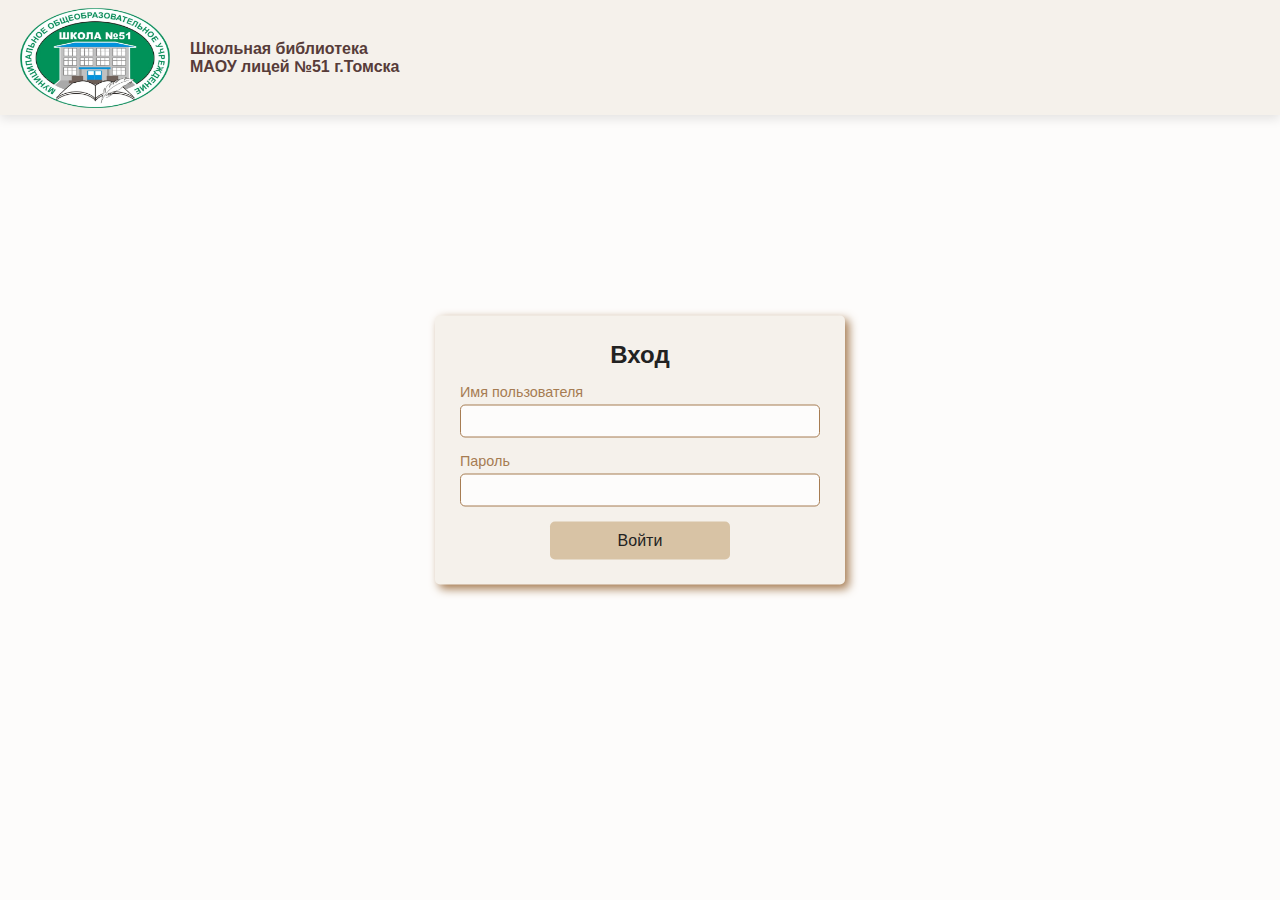
<file: index.html>
<!DOCTYPE html>
<html lang="ru">
<head>
    <meta charset="UTF-8">
    <meta name="viewport" content="width=device-width, initial-scale=1.0">
    <title>Школьная библиотека</title>
    <link rel="icon" href="images/logo_br.svg">

    <link rel="stylesheet" href="styles/style_index.css">
    <link rel="stylesheet" href="styles/style_header.css">
</head>
<body>

    <header class="page-header">
        <img src="images/logo_header.png" alt="Логотип" class="page-header__logo">
        <div class="text_header">
            <span class="page-header__logotip">Школьная библиотека</span>
            <span class="page-header__logotip">МАОУ лицей №51 г.Томска</span>
        </div>
        
    </header>
    

    <div class="container">
        <input type="checkbox" id="register_toggle">
        <div class="slider">
            <form class="form">
                <span class="title">Вход</span>
                <div class="form_control">
                    <label>Имя пользователя</label>
                    <input type="text" required>
                </div>
                <div class="form_control">
                    <label>Пароль</label>
                    <input type="password" required>
                </div>
                <!-- <button id="loginButton">Войти</button> -->

                <button onclick="window.location.href='start.html'">Войти</button>
            </form>
        </div>
    </div>

<!-- 
    <script>
        document.getElementById("loginButton").addEventListener("click", function() {
            window.location.href = "start.html";
        });
    </script>
     -->




</body>
</html>
</file>
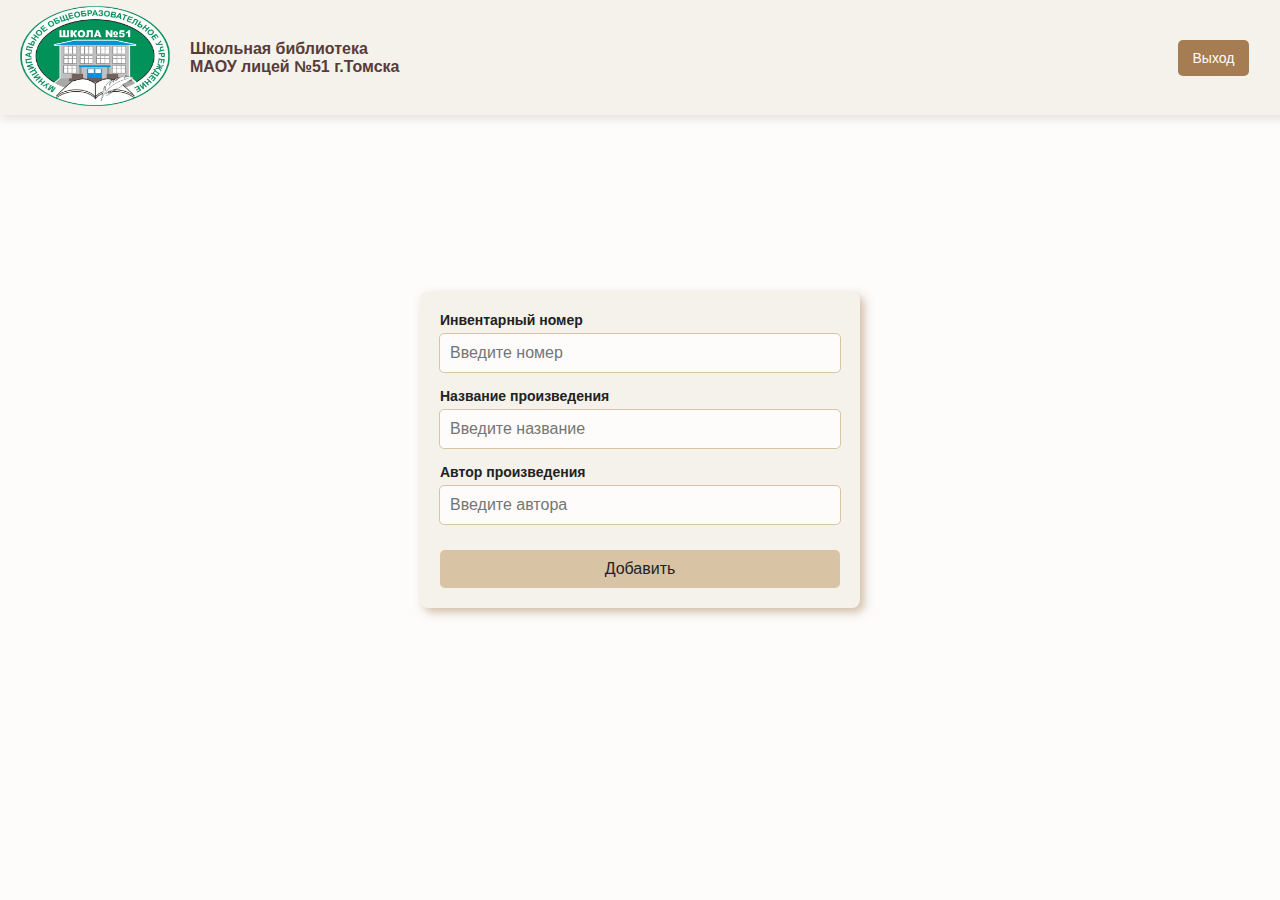
<file: add_book.html>
<!DOCTYPE html>
<html lang="ru">
<head>
    <meta charset="UTF-8">
    <meta name="viewport" content="width=device-width, initial-scale=1.0">
    <title>Школьная библиотека</title>
    <link rel="icon" href="images/logo_br.svg">
    
    <link rel="stylesheet" href="styles/style_start.css">
    <link rel="stylesheet" href="styles/style_header_auth.css">
    <link rel="stylesheet" href="styles/style_lib_card_search.css">

</head>

<body>

    <header class="page-header">
        <a href="start.html">
            <img src="images/logo_header.png" alt="Логотип" class="page-header__logo">
        </a>
        <div class="text_header">
            <a href="start.html" class="page-header__logotip">Школьная библиотека</a>
            <a href="start.html" class="page-header__logotip">МАОУ лицей №51 г.Томска</a>
        </div>
        <button class="exit-button" onclick="window.location.href='index.html'">Выход</button>
    </header>
    
    <div class="search-container">

        
        <label for="class">Инвентарный номер</label>
        <input type="text" id="class" placeholder="Введите номер">

        <label for="surname">Название произведения</label>
        <input type="text" id="surname" placeholder="Введите название">

        <label for="id">Автор произведения</label>
        <input type="text" id="id" placeholder="Введите автора">
    
        <button class="search-button">Добавить</button>
    </div>



</body>
</html>
</file>
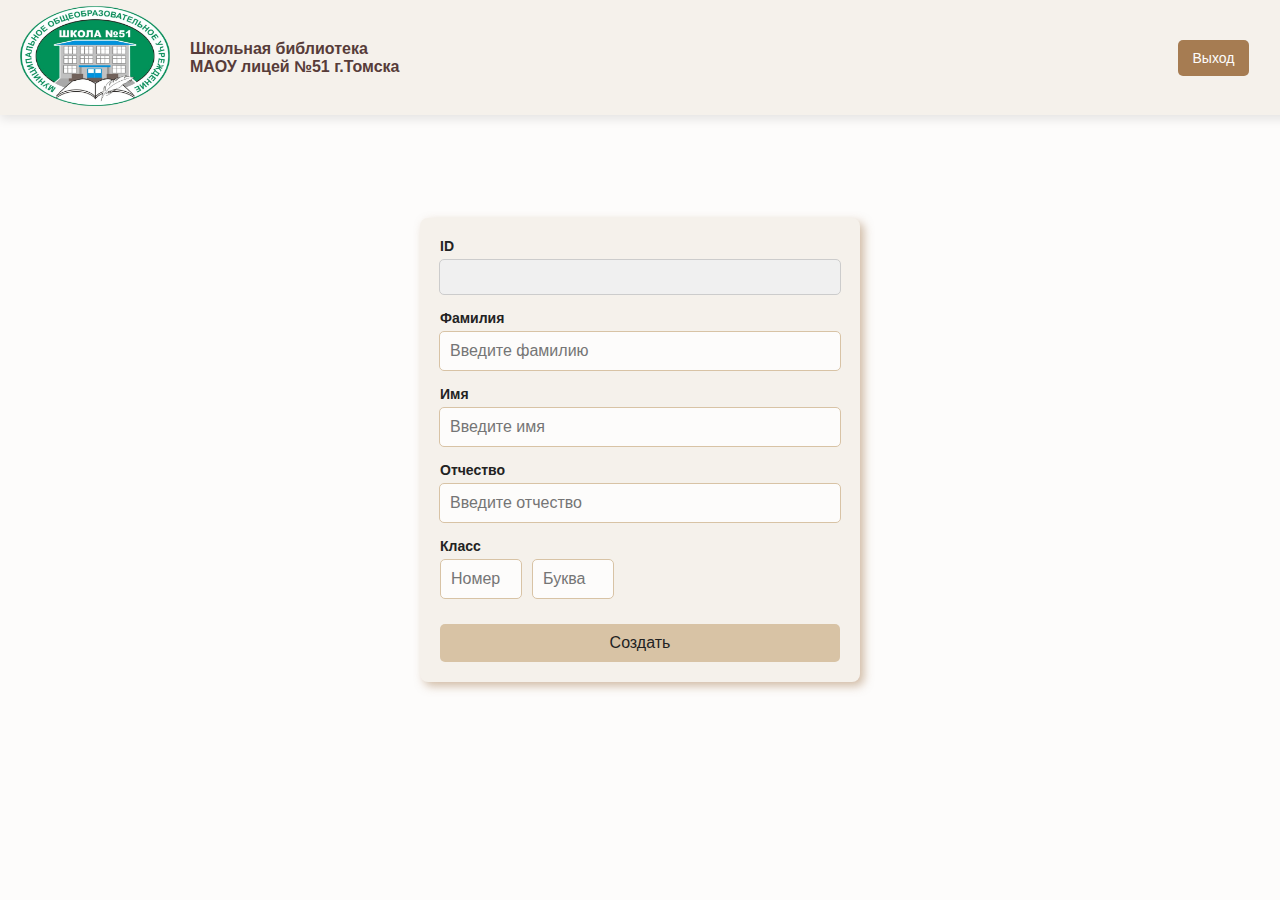
<file: create_lib_card.html>
<!DOCTYPE html>
<html lang="ru">
<head>
    <meta charset="UTF-8">
    <meta name="viewport" content="width=device-width, initial-scale=1.0">
    <title>Школьная библиотека</title>
    <link rel="icon" href="images/logo_br.svg">
    
    <link rel="stylesheet" href="styles/style_start.css">
    <link rel="stylesheet" href="styles/style_header_auth.css">
    <link rel="stylesheet" href="styles/style_lib_card_id.css">

    <link rel="stylesheet" href="styles/style_lib_card_search.css"> 

</head>

<body>

    <header class="page-header">
        <a href="start.html">
            <img src="images/logo_header.png" alt="Логотип" class="page-header__logo">
        </a>
        <div class="text_header">
            <a href="start.html" class="page-header__logotip">Школьная библиотека</a>
            <a href="start.html" class="page-header__logotip">МАОУ лицей №51 г.Томска</a>
        </div>
        <button class="exit-button" onclick="window.location.href='index.html'">Выход</button>
    </header>

    <div class="search-container">

        <label for="id">ID</label>
        <input type="text" id="id" placeholder="">

        <label for="surname">Фамилия</label>
        <input type="text" id="surname" placeholder="Введите фамилию">
    
        <label for="name">Имя</label>
        <input type="text" id="name" placeholder="Введите имя">
    
        <label for="patronymic">Отчество</label>
        <input type="text" id="patronymic" placeholder="Введите отчество">
    
        <label for="class">Класс</label>
        <div class="class-inputs">
            <input type="text" id="class-number" placeholder="Номер">
            <input type="text" id="class-letter" placeholder="Буква">
        </div>        
    
    
        <button class="search-button">Создать</button>
    </div>
    

</body>
</file>
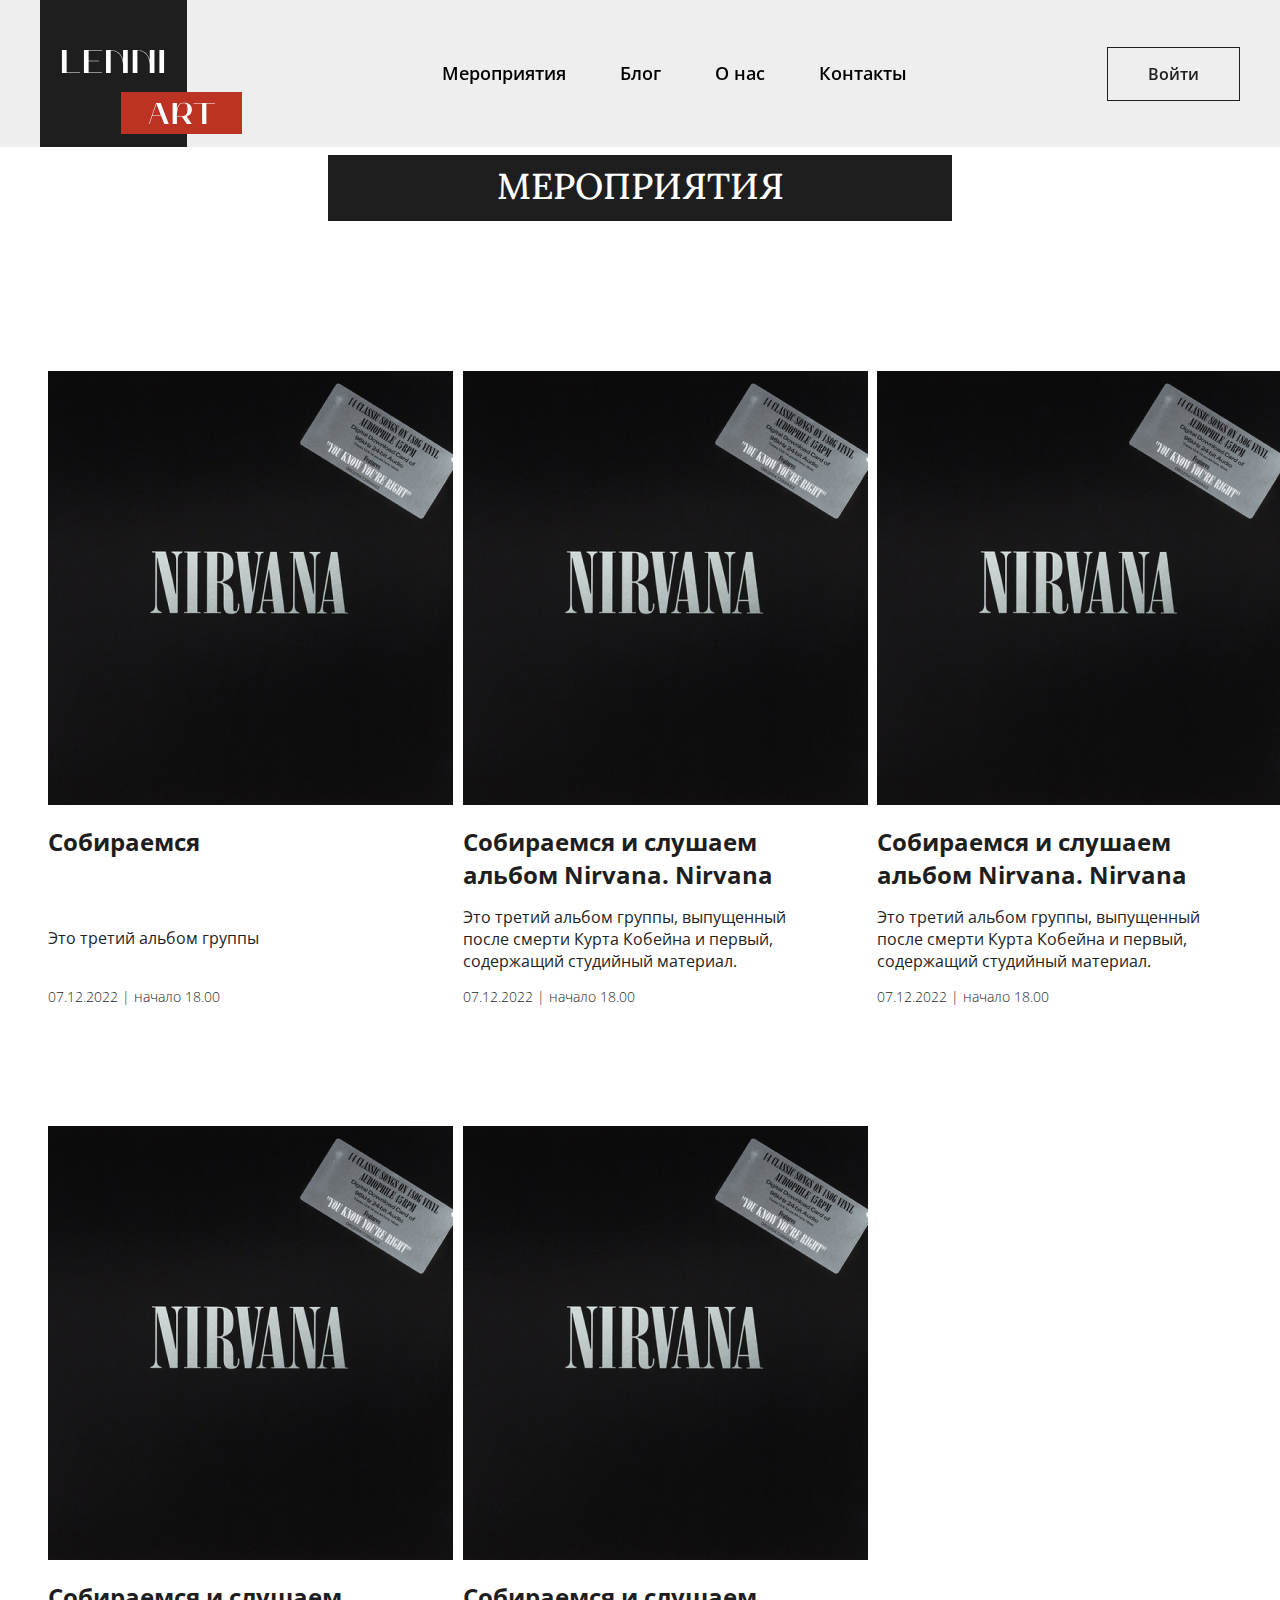
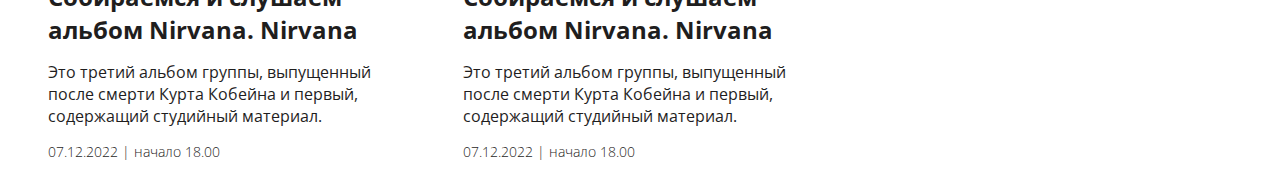
<file: events.html>
<!DOCTYPE html>

<html lang="ru">

    <head>
        <meta charset="UTF-8" />
        <title>Lenni Art</title>
        <link rel="stylesheet" href="styles/styles.css">

        <link rel="preconnect" href="https://fonts.googleapis.com">
        <link rel="preconnect" href="https://fonts.gstatic.com" crossorigin>
        <link href="https://fonts.googleapis.com/css2?family=Lora:wght@400;500;600;700&family=Open+Sans:wght@300;400;500;600;700&display=swap" rel="stylesheet">
    </head>

    <body class="body">
        <header class="page-header">
            <div class="page-header__container">
                <a href="index.html" class="page-header__logo">
                    <!-- <svg xmlns="http://www.w3.org/2000/svg" width="202" height="147" viewBox="0 0 202 147" fill="none">
                        <rect width="147" height="147" fill="#1F1E1E"/>
                        <path d="M39.9655 72.439H26.6335V50.032H26.6005V49.999H21.9145V73H39.9655V72.439Z" fill="white"/>
                        <path d="M43.9316 73H62.0486V72.439H48.6176V61.285H59.1116V60.691H48.6176V50.56H62.0486V49.999H43.9316V73Z" fill="white"/>
                        <path d="M70.6993 73V50.56C73.5703 50.56 82.4143 51.649 83.0743 64.453V73H87.7603V49.999H83.0743V60.328C81.6553 54.19 77.1673 49.999 70.6993 49.999H66.0133V73H70.6993Z" fill="white"/>
                        <path d="M97.3893 73V50.56C100.26 50.56 109.104 51.649 109.764 64.453V73H114.45V49.999H109.764V60.328C108.345 54.19 103.857 49.999 97.3893 49.999H92.7033V73H97.3893Z" fill="white"/>
                        <path d="M119.393 73H124.079V49.999H119.393V73Z" fill="white"/>
                        <rect x="81" y="92" width="121" height="42" fill="#BC3324"/>
                        <path d="M108.922 124H109.462L112.402 115.45H120.952L124.282 124H128.752L120.652 103.09H116.122L108.922 124ZM116.422 103.75L120.772 114.94H112.582L116.422 103.75Z" fill="white"/>
                        <path d="M132.644 103.09V124H136.904V116.77H141.974L146.864 123.97H151.724L146.564 116.32C149.564 115.54 151.844 113.68 151.844 109.51C151.844 104.29 148.034 102.64 143.594 102.64C138.914 102.64 137.564 106.15 136.904 110.05V103.09H132.644ZM138.074 107.47C138.884 104.53 140.984 103.33 142.844 103.18C147.314 102.76 147.494 105.61 147.494 109.51C147.494 115.84 144.134 116.26 141.254 116.26H136.904C136.904 116.26 136.784 112.12 138.074 107.47Z" fill="white"/>
                        <path d="M162.084 103.6L162.114 124H166.374V103.6H174.984V103.09H153.474V103.6H162.084Z" fill="white"/>
                        </svg> -->
                        <img src="assets/images/logo.svg" class="page-header__logo-img"/>
                </a>
                <nav class="page-header__nav">
                    <a href="#" class="page-header__nav-link">Мероприятия</a>
                    <a href="#" class="page-header__nav-link">Блог</a>
                    <a href="#" class="page-header__nav-link">О нас</a>
                    <a href="#" class="page-header__nav-link">Контакты</a>
                </nav>
    
                <a herf="#" class="btn page-header__user-btn">Войти</a>
            </div>
        </header>

        <main class="main">
            <div class="events">
                <div class="events_container">
                    <h2 class="events_title title">Мероприятия</h2>
                    <div class="events_list listing">
                       
                        <article class="listing__card-event card-event">
                            <a href="#" class="card-event_link">
                                <picture>
                                  <img src="assets/images/Nirvana.jpg"
                                       class="card-event_picture-img"
                                       alt="img" />  
                                </picture>
                                <h3 class="card-event_title">
                                    Собираемся 
                                </h3>
                                <p class="card-event_text">
                                    Это третий альбом группы
                                </p>
                                <time datetime="2022-12-07T18:00"
                                      class="card-event_time">07.12.2022 | начало 18.00</time>
                            </a>
                        </article>

                        <article class="listing__card-event card-event">
                            <a href="#" class="card-event_link">
                                <picture>
                                  <img src="assets/images/Nirvana.jpg"
                                       class="card-event_picture-img"
                                       alt="img" />  
                                </picture>
                                <h3 class="card-event_title">
                                    Собираемся и слушаем альбом Nirvana. Nirvana 
                                </h3>
                                <p class="card-event_text">
                                    Это третий альбом группы, выпущенный после смерти Курта Кобейна и первый, содержащий студийный материал.
                                </p>
                                <time datetime="2022-12-07T18:00"
                                      class="card-event_time">07.12.2022 | начало 18.00</time>
                            </a>
                        </article>

                        <article class="listing__card-event card-event">
                            <a href="#" class="card-event_link">
                                <picture>
                                  <img src="assets/images/Nirvana.jpg"
                                       class="card-event_picture-img"
                                       alt="img" />  
                                </picture>
                                <h3 class="card-event_title">
                                    Собираемся и слушаем альбом Nirvana. Nirvana 
                                </h3>
                                <p class="card-event_text">
                                    Это третий альбом группы, выпущенный после смерти Курта Кобейна и первый, содержащий студийный материал.
                                </p>
                                <time datetime="2022-12-07T18:00"
                                      class="card-event_time">07.12.2022 | начало 18.00</time>
                            </a>
                        </article>

                        <article class="listing__card-event card-event">
                            <a href="#" class="card-event_link">
                                <picture>
                                  <img src="assets/images/Nirvana.jpg"
                                       class="card-event_picture-img"
                                       alt="img" />  
                                </picture>
                                <h3 class="card-event_title">
                                    Собираемся и слушаем альбом Nirvana. Nirvana 
                                </h3>
                                <p class="card-event_text">
                                    Это третий альбом группы, выпущенный после смерти Курта Кобейна и первый, содержащий студийный материал.
                                </p>
                                <time datetime="2022-12-07T18:00"
                                      class="card-event_time">07.12.2022 | начало 18.00</time>
                            </a>
                        </article>

                        <article class="listing__card-event card-event">
                            <a href="#" class="card-event_link">
                                <picture>
                                  <img src="assets/images/Nirvana.jpg"
                                       class="card-event_picture-img"
                                       alt="img" />  
                                </picture>
                                <h3 class="card-event_title">
                                    Собираемся и слушаем альбом Nirvana. Nirvana 
                                </h3>
                                <p class="card-event_text">
                                    Это третий альбом группы, выпущенный после смерти Курта Кобейна и первый, содержащий студийный материал.
                                </p>
                                <time datetime="2022-12-07T18:00"
                                      class="card-event_time">07.12.2022 | начало 18.00</time>
                            </a>
                        </article>

                    </div>
                </div>
            </div>
        </main>

        <footer class="page-footer"></footer>
    </body>

</html>
</file>
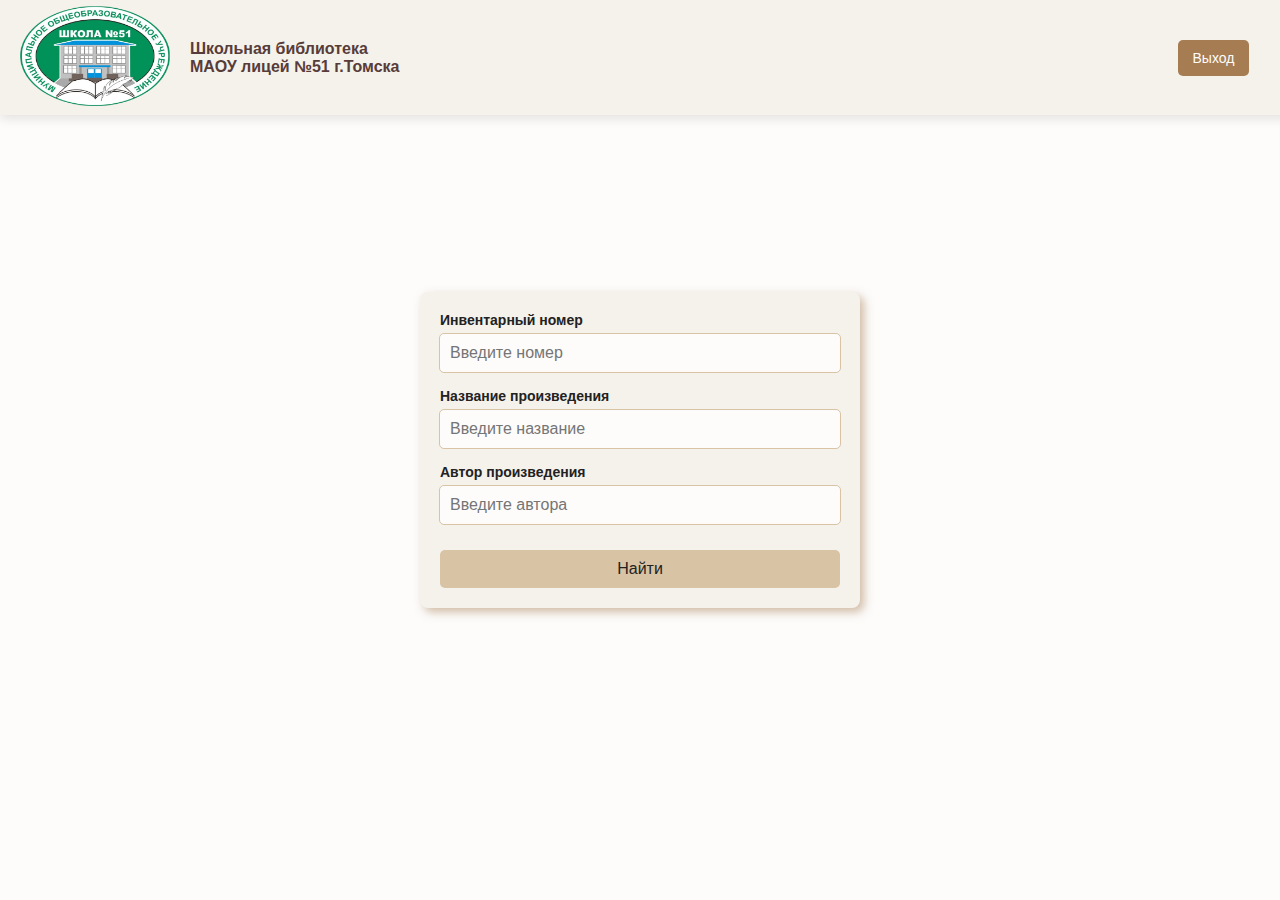
<file: find_book.html>
<!DOCTYPE html>
<html lang="ru">
<head>
    <meta charset="UTF-8">
    <meta name="viewport" content="width=device-width, initial-scale=1.0">
    <title>Школьная библиотека</title>
    <link rel="icon" href="images/logo_br.svg">
    
    <link rel="stylesheet" href="styles/style_start.css">
    <link rel="stylesheet" href="styles/style_header_auth.css">
    <link rel="stylesheet" href="styles/style_lib_card_search.css">

</head>

<body>

    <header class="page-header">
        <a href="start.html">
            <img src="images/logo_header.png" alt="Логотип" class="page-header__logo">
        </a>
        <div class="text_header">
            <a href="start.html" class="page-header__logotip">Школьная библиотека</a>
            <a href="start.html" class="page-header__logotip">МАОУ лицей №51 г.Томска</a>
        </div>
        <button class="exit-button" onclick="window.location.href='index.html'">Выход</button>
    </header>
    
    <div class="search-container">

        
        <label for="class">Инвентарный номер</label>
        <input type="text" id="class" placeholder="Введите номер">

        <label for="surname">Название произведения</label>
        <input type="text" id="surname" placeholder="Введите название">

        <label for="id">Автор произведения</label>
        <input type="text" id="id" placeholder="Введите автора">
    
        <button class="search-button">Найти</button>
    </div>



</body>
</html>
</file>
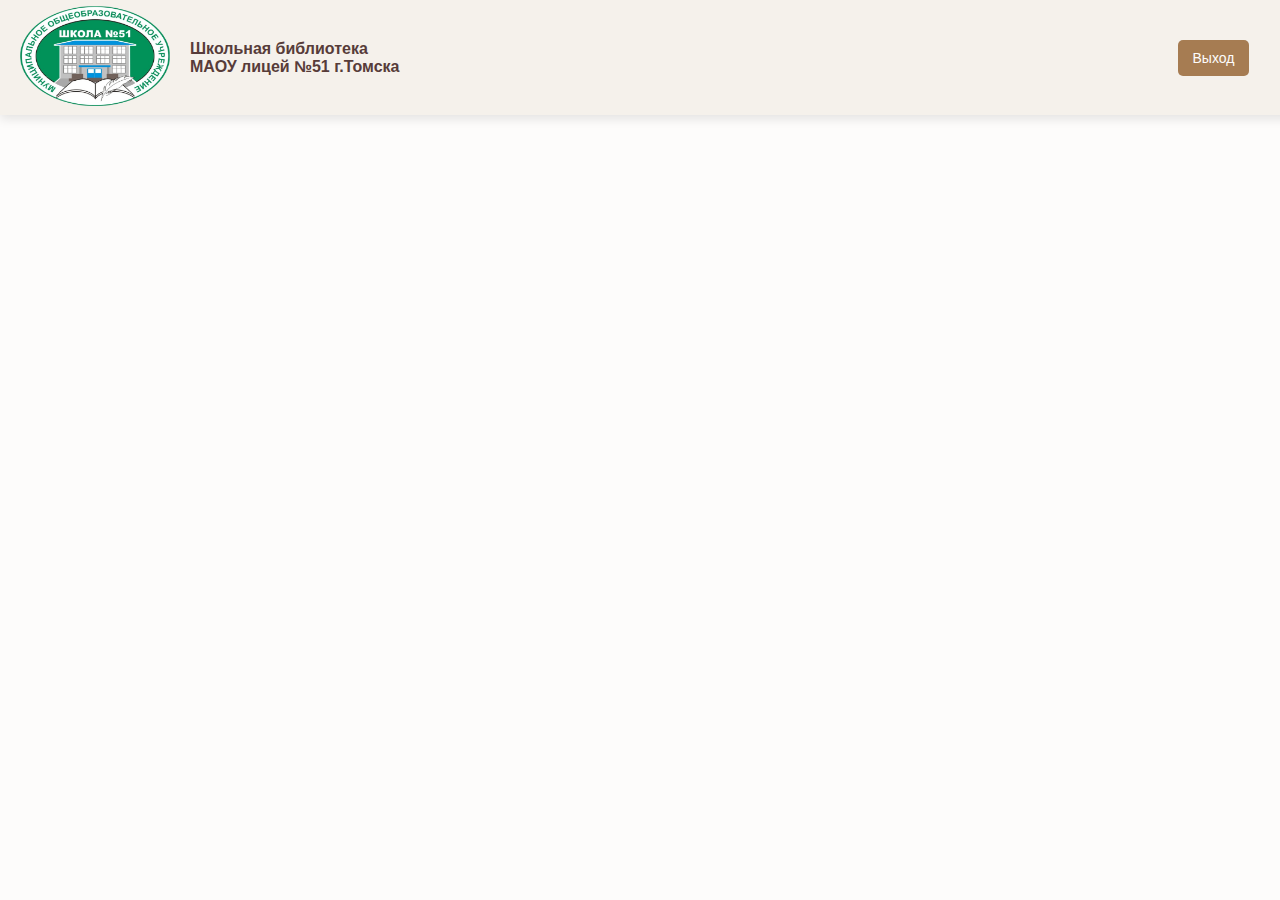
<file: full_debt_list.html>
<!DOCTYPE html>
<html lang="ru">
<head>
    <meta charset="UTF-8">
    <meta name="viewport" content="width=device-width, initial-scale=1.0">
    <title>Школьная библиотека</title>
    <link rel="icon" href="images/logo_br.svg">
    <link rel="stylesheet" href="styles/style_header_auth.css">
    <link rel="stylesheet" href="styles/style_start.css">

</head>

<body>


    <header class="page-header">
        <a href="start.html">
            <img src="images/logo_header.png" alt="Логотип" class="page-header__logo">
        </a>
        <div class="text_header">
            <a href="start.html" class="page-header__logotip">Школьная библиотека</a>
            <a href="start.html" class="page-header__logotip">МАОУ лицей №51 г.Томска</a>
        </div>
        <button class="exit-button" onclick="window.location.href='index.html'">Выход</button>
    </header>


</body>
</html>
</file>
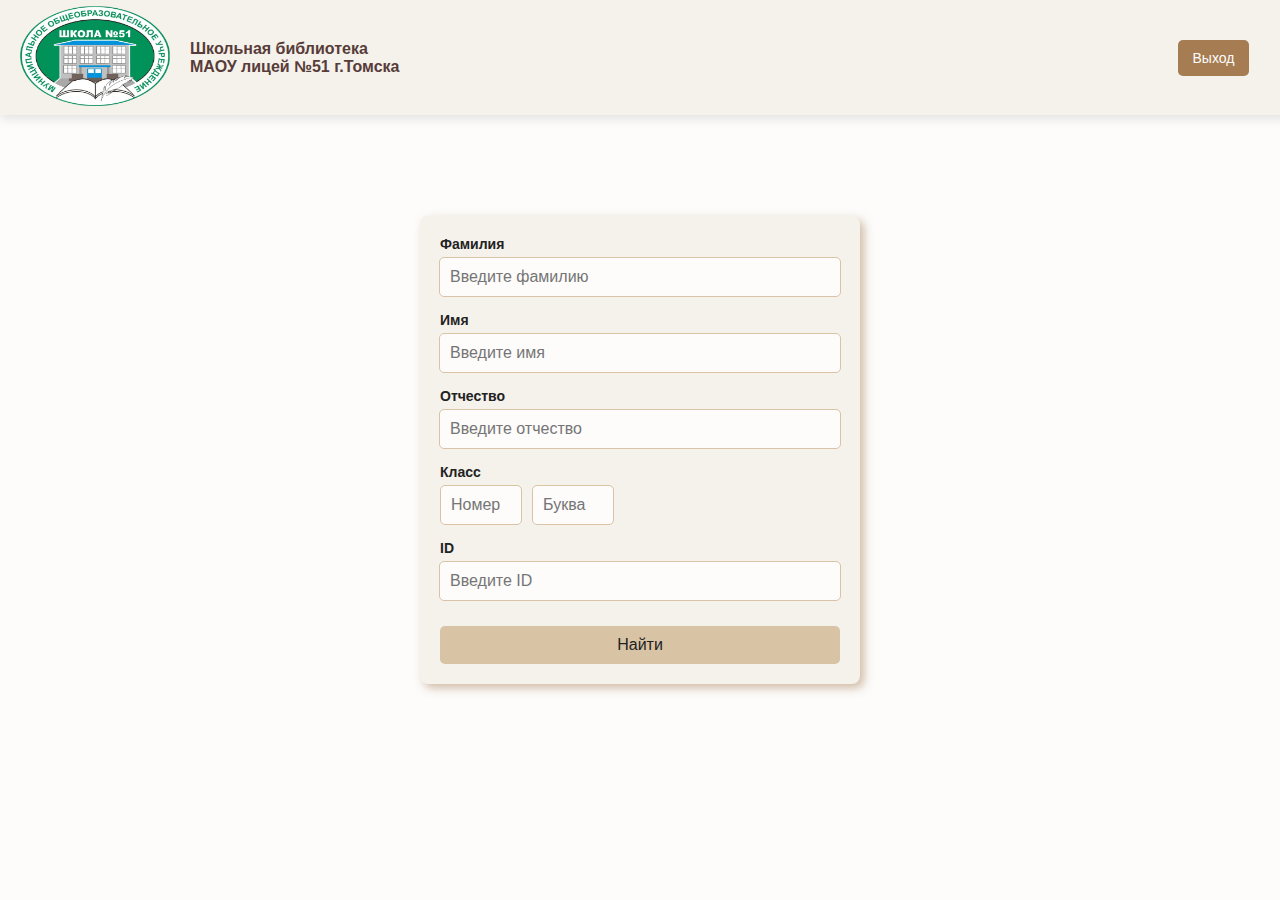
<file: lib_card_search.html>
<!DOCTYPE html>
<html lang="ru">
<head>
    <meta charset="UTF-8">
    <meta name="viewport" content="width=device-width, initial-scale=1.0">
    <title>Школьная библиотека</title>
    <link rel="icon" href="images/logo_br.svg">
    
    <link rel="stylesheet" href="styles/style_start.css">
    <link rel="stylesheet" href="styles/style_header_auth.css">
    <link rel="stylesheet" href="styles/style_lib_card_search.css"> 
</head>

<body>

    <header class="page-header">
        <a href="start.html">
            <img src="images/logo_header.png" alt="Логотип" class="page-header__logo">
        </a>
        <div class="text_header">
            <a href="start.html" class="page-header__logotip">Школьная библиотека</a>
            <a href="start.html" class="page-header__logotip">МАОУ лицей №51 г.Томска</a>
        </div>
        <button class="exit-button" onclick="window.location.href='index.html'">Выход</button>
    </header>

    <div class="search-container">
        <label for="surname">Фамилия</label>
        <input type="text" id="surname" placeholder="Введите фамилию">
    
        <label for="name">Имя</label>
        <input type="text" id="name" placeholder="Введите имя">
    
        <label for="patronymic">Отчество</label>
        <input type="text" id="patronymic" placeholder="Введите отчество">

        <label for="class">Класс</label>
        <div class="class-inputs">
            <input type="text" id="class-number" placeholder="Номер">
            <input type="text" id="class-letter" placeholder="Буква">
        </div>        
    
        <label for="id">ID</label>
        <input type="text" id="id" placeholder="Введите ID">
    
        <button class="search-button">Найти</button>
    </div>
    

    

</body>
</file>
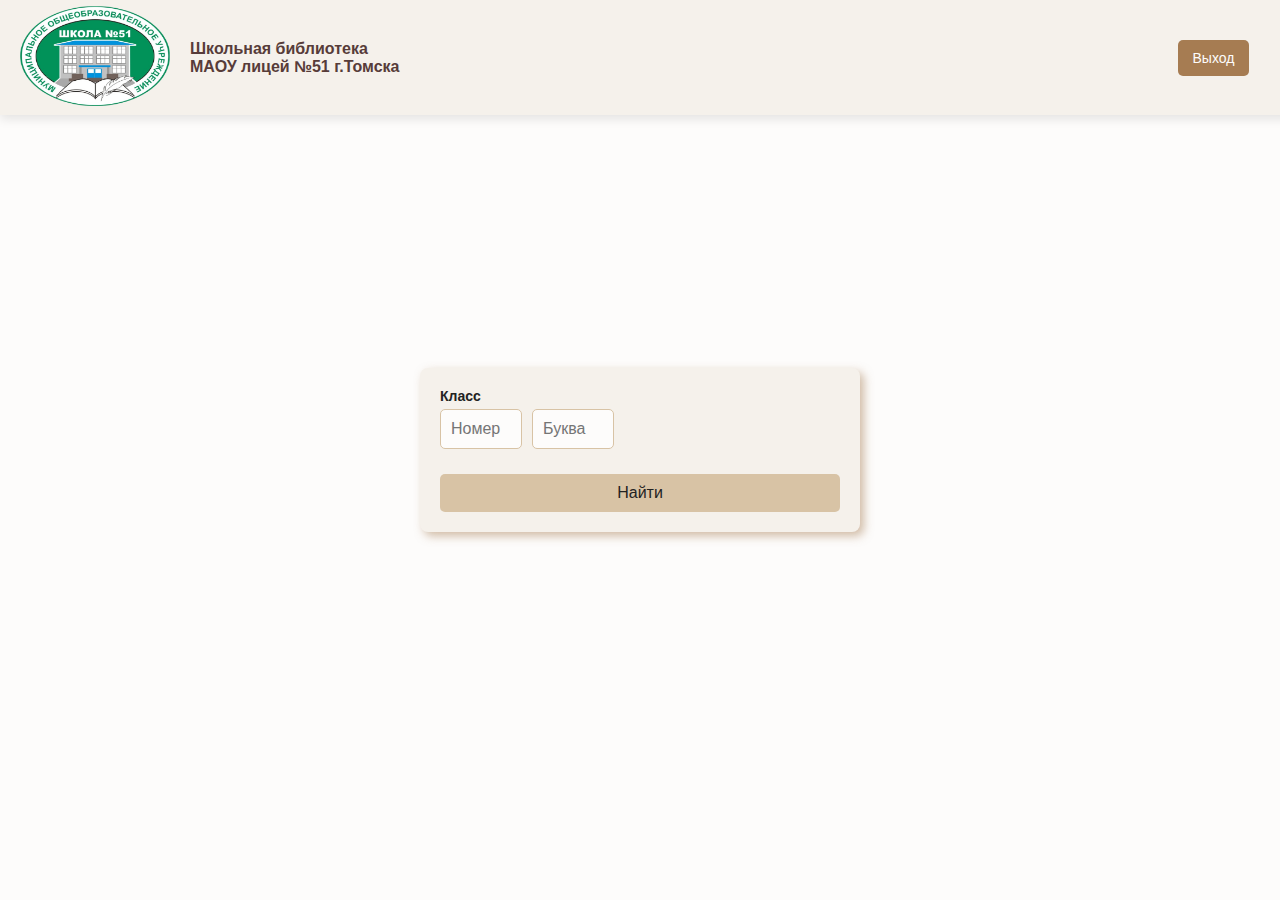
<file: search_debtors.html>
<!DOCTYPE html>
<html lang="ru">
<head>
    <meta charset="UTF-8">
    <meta name="viewport" content="width=device-width, initial-scale=1.0">
    <title>Школьная библиотека</title>
    <link rel="icon" href="images/logo_br.svg">
    
    <link rel="stylesheet" href="styles/style_start.css">
    <link rel="stylesheet" href="styles/style_header_auth.css">
    <link rel="stylesheet" href="styles/style_lib_card_search.css"> 
</head>

<body>

    <header class="page-header">
        <a href="start.html">
            <img src="images/logo_header.png" alt="Логотип" class="page-header__logo">
        </a>
        <div class="text_header">
            <a href="start.html" class="page-header__logotip">Школьная библиотека</a>
            <a href="start.html" class="page-header__logotip">МАОУ лицей №51 г.Томска</a>
        </div>
        <button class="exit-button" onclick="window.location.href='index.html'">Выход</button>
    </header>

    <div class="search-container">

        <label for="class">Класс</label>
        <div class="class-inputs">
            <input type="text" id="class-number" placeholder="Номер">
            <input type="text" id="class-letter" placeholder="Буква">
        </div>        
    
    
        <button class="search-button">Найти</button>
    </div>
    

    

</body>
</file>
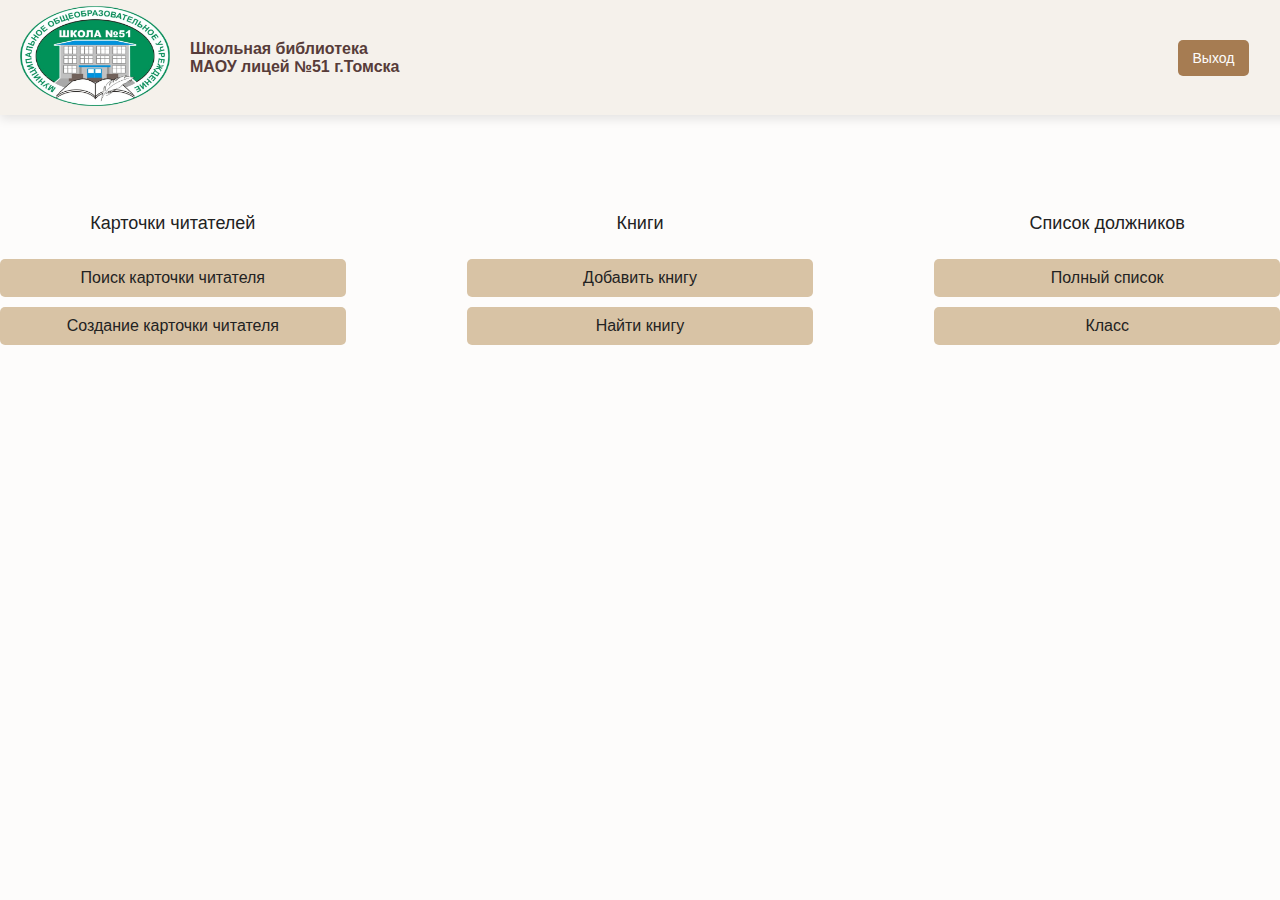
<file: start.html>
<!DOCTYPE html>
<html lang="ru">
<head>
    <meta charset="UTF-8">
    <meta name="viewport" content="width=device-width, initial-scale=1.0">
    <title>Школьная библиотека</title>
    <link rel="icon" href="images/logo_br.svg">
    <link rel="stylesheet" href="styles/style_header_auth.css">
    <link rel="stylesheet" href="styles/style_start.css">

    <link rel="preconnect" href="https://fonts.googleapis.com">
    <link rel="preconnect" href="https://fonts.gstatic.com" crossorigin>
    <link href="https://fonts.googleapis.com/css2?family=EB+Garamond:ital,wght@0,700;1,700&display=swap" rel="stylesheet">

</head>

<body>

    <!-- Хедер (оставляем как есть) -->
    <header class="page-header">
        <a href="start.html">
            <img src="images/logo_header.png" alt="Логотип" class="page-header__logo">
        </a>
        <div class="text_header">
            <a href="start.html" class="page-header__logotip">Школьная библиотека</a>
            <a href="start.html" class="page-header__logotip">МАОУ лицей №51 г.Томска</a>
        </div>
        <button class="exit-button" onclick="window.location.href='index.html'">Выход</button>
    </header>

    <!-- Контейнер для надписей -->
    <div class="main-container">
        <div class="column">
            <p class="link-item">Карточки читателей</p>
            <button onclick="window.location.href='lib_card_search.html'">Поиск карточки читателя</button>
            <button onclick="window.location.href='create_lib_card.html'">Создание карточки читателя</button>
        </div>
        <div class="column">
            <p class="link-item">Книги</p>
            <button onclick="window.location.href='add_book.html'">Добавить книгу</button>
            <button onclick="window.location.href='find_book.html'">Найти книгу</button>
        </div>
        <div class="column">
            <p class="link-item">Список должников</p>
            <button onclick="window.location.href='full_debt_list.html'">Полный список</button>
            <button onclick="window.location.href='search_debtors.html'">Класс</button>
        </div>
      
    </div>

</body>
</html>
</file>
<file: styles/style_index.css>
body {
    background-color: #FDFCFB;
    font-family: Arial, sans-serif;
    color: #222222;
    display: flex;
    justify-content: center;
    height: 100vh;
    margin: 0;
}



.container {
    width: 400px;
    position: absolute; /* Изменено на absolute для центрирования */
    top: 50%; /* Отцентровка по вертикали */
    left: 50%; /* Отцентровка по горизонтали */
    transform: translate(-50%, -50%); /* Подправляем, чтобы точка была в центре */
    border-radius: 5px;
    overflow: hidden;
    background-color: #F5F1EB;
    box-shadow: 4px 4px 10px #A67C52;
    display: flex;
    justify-content: center;
    align-items: center;
    padding: 5px;
}
.container .slider {
    width: 200%;
    display: flex;
    transition: transform ease-out 0.3s;
}
#register_toggle {
    display: none;
}
#register_toggle:checked + .slider {
    transform: translateX(-50%);
}
.form {
    display: flex;
    flex-direction: column;
    align-items: center;
    padding: 20px;
    width: 100%;
    
}
.title {
    font-size: 1.5em;
    font-weight: bold;
    margin-bottom: 15px;
}
.form_control {
    width: 100%;
    margin-bottom: 15px;
}

.form_control input {
    width: 95%;
    padding: 8px;
    border: 1px solid #A67C52;
    border-radius: 5px;
    background-color: #FDFCFB;
    color: #222222;  /* Устанавливаем цвет текста внутри поля */
}

.form_control input:focus {
    border-color: #FDFCFB; /* Цвет обводки при фокусе */
    outline: none; /* Убирает стандартный outline */
    box-shadow: 0 0 5px #A67C52; /* Добавляет мягкое свечение, цвет которого был указан */
}



.form_control label {
    display: block;
    font-size: 0.9em;
    color: #A67C52;
    margin-bottom: 5px;
}
button {
    width: 50%;
    padding: 10px;
    border: none;
    border-radius: 5px;
    background-color: #D8C3A5;
    color: #222222;
    font-size: 1em;
    cursor: pointer;
    transition: background 0.3s;
}
button:hover {
    background-color: #A67C52;
    color: #FDFCFB;
}
.bottom_text {
    font-size: 0.85em;
    margin-top: 10px;
}
.bottom_text .switch {
    color: #A67C52;
    font-weight: bold;
    cursor: pointer;
}

::selection{
    color: #222222;
    background-color: #D8C3A5;
}
</file>
<file: styles/style_header.css>
.page-header {
    display: flex;
    align-items: center;  /* Выравнивание по центру по вертикали */
    justify-content: flex-start;  /* Все элементы слева */
    width: 100%;
    height: 115px;
    box-shadow: 0 4px 10px rgba(0, 0, 0, .1);
    background-color: #F5F1EB;
    padding: 0 20px;
}

.text_header {
    display: flex;
    flex-direction: column;  /* Столбик */
    margin-left: 20px;
}

.page-header__logotip {
    color: #573C39;
    font-size: 16px;
    font-weight: 700;
    text-align: left;
    text-decoration: none;
}

.page-header__logo {
    height: 100px;
    width: 150px;
}
</file>
<file: styles/style_start.css>
/* Основные стили для страницы */
body {
    background-color: #FDFCFB;
    font-family: Arial, sans-serif;
    color: #222222;
    margin: 0;
}

/* Контейнер для колонок */
.main-container {
    display: flex;
    justify-content: space-between;
    width: 100%; /* Устанавливаем 100%, чтобы контейнер не выходил за пределы экрана */
    max-width: 1400px; /* Определим максимальную ширину, чтобы не растягивался слишком сильно на больших экранах */
    padding: 80px 0px 0px; /* Увеличиваем отступы слева и справа */
    margin: 0 auto; /* Центрируем контейнер */
    box-sizing: border-box; /* Чтобы отступы не влияли на общую ширину */
}

/* Колонки */
.column {
    width: 27%; /* 4 колонки */
    text-align: center;
}

/* Стили для надписей */
/* Основные стили для текста */
.link-item {
    display: block;
    font-size: 18px;
    color: #222222; /* Текст темно-серого цвета */
    background-color: transparent; /* Убираем фон */
    padding: 0; /* Убираем отступы */
    margin-bottom: 25px; /* Отступ снизу */
    text-decoration: none; /* Убираем подчеркивание */
    transition: none; /* Убираем анимацию */
}

/* Убираем эффект hover */
.link-item:hover {
    background-color: transparent; /* Убираем изменение фона при наведении */
    color: #222222; /* Убираем изменение цвета текста */
}


/* Стили для кнопок */
button {
    display: block; /* Чтобы кнопки располагались вертикально */
    width: 100%; /* Кнопки занимают всю ширину колонки */
    font-size: 16px;
    color: #222222;
    background-color: #D8C3A5;
    padding: 10px;
    border: none;
    border-radius: 5px;
    margin-top: 10px;
    cursor: pointer;
    transition: background 0.3s;
}

button:hover {
    background-color: #A67C52;
    color: #FDFCFB;
}

/* Для выделения текста */
::selection {
    color: #222222;
    background-color: #D8C3A5;
}

/* Стили для кнопки "Выход" */
.page-header .exit-button {
    /* Оставляем кнопку "Выход" как есть, только убираем влияние на остальные кнопки */
    width: auto; /* Это для того, чтобы кнопка не занимала всю ширину */
    margin-left: auto; /* Сдвигаем кнопку вправо */
    margin-top: 0; /* Убираем верхний отступ, чтобы она не перекрывала другие элементы */
}
</file>
<file: styles/style_header_auth.css>
.page-header {
    display: flex;
    align-items: center;
    justify-content: flex-start; /* Все элементы слева */
    width: 98%;
    height: 115px;
    box-shadow: 0 4px 10px rgba(0, 0, 0, 0.1);
    background-color: #F5F1EB;
    padding: 0 20px;
}

.page-header__logo {
    height: 100px;
    width: 150px;
}

.text_header {
    display: flex;
    flex-direction: column;
    margin-left: 20px; /* Отступ от логотипа */
}

.page-header__logotip {
    color: #573C39;
    font-size: 16px;
    font-weight: 700;
    text-align: left;
    text-decoration: none;
}

.exit-button {
    background-color: #A67C52;
    color: #FDFCFB;
    border: none;
    padding: 10px 15px;
    border-radius: 5px;
    font-size: 14px;
    cursor: pointer;
    transition: background 0.3s;
    margin-left: auto; /* Сдвигаем кнопку "Выход" вправо */
    margin-right: 25px;
}

.exit-button:hover {
    background-color: #573C39;
}
</file>
<file: styles/style_lib_card_search.css>
.search-container {
    width: 100%;
    max-width: 400px;
    padding: 20px;
    background-color: #F5F1EB; /* Второй фон */
    border-radius: 8px;
    box-shadow: 4px 4px 10px rgba(166, 124, 82, 0.5);
    display: flex;
    flex-direction: column;
    align-items: center;
    position: absolute;
    top: 50%;
    left: 50%;
    transform: translate(-50%, -50%);
}

.search-container label {
    font-size: 14px;
    font-weight: bold;
    color: #222222;
    align-self: flex-start;
    margin-bottom: 5px;
}

.search-container input {
    width: 95%;
    padding: 10px;
    margin-bottom: 15px;
    border: 1px solid #D8C3A5;
    border-radius: 5px;
    font-size: 16px;
    background-color: #FDFCFB;
    color: #222222;
}

.search-container input:focus {
    outline: none;
    border-color: #A67C52;
    box-shadow: 0 0 5px rgba(166, 124, 82, 0.5);
}

.class-inputs {
    display: flex;
    justify-content: left;
    width: 100%;
    gap: 10px;
}

.class-inputs input {
    width: 15%; /* Два поля рядом */
    padding: 10px;
    border: 1px solid #D8C3A5;
    border-radius: 5px;
    font-size: 16px;
    background-color: #FDFCFB;
    color: #222222;
    text-align: left;
}

.class-inputs input:focus {
    outline: none;
    border-color: #A67C52;
    box-shadow: 0 0 5px rgba(166, 124, 82, 0.5);
}

.search-button {
    width: 100%;
    padding: 10px;
    font-size: 16px;
    background-color: #D8C3A5;
    color: #222222;
    border: none;
    border-radius: 5px;
    cursor: pointer;
    transition: background 0.3s;
}

.search-button:hover {
    background-color: #A67C52;
    color: #FDFCFB;
}
</file>
<file: styles/style_lib_card_id.css>
#id {
    background-color: #f0f0f0; /* Светлый фон, чтобы отличалось от обычных полей */
    border: 1px solid #ccc; /* Граница, как у остальных полей */
    padding: 8px; /* Внутренние отступы для удобства чтения */
    width: calc(100% - 16px); /* Учитываем отступы, чтобы ширина совпадала с другими полями */
    font-size: 16px; /* Размер шрифта, чтобы текст был хорошо виден */
    color: #333; /* Цвет текста */
    cursor: default; /* Обычный курсор, чтобы показать, что поле не редактируемое */
    pointer-events: none; /* Запрещаем взаимодействие с полем */
}
</file>
<file: styles/styles.css>
.body {
    font-family: "Open Sans", sans-serif;
    font-size: 16px;
    font-weight: 400;
    font-style: normal;
    line-height: 1.375;
}


.page-header{
    position: fixed;
    top: 0;
    left: 0;
    width: 100%;
    height: 147px;
    z-index: 100;
}

.page-header::before {
    content: '';
    position: absolute;
    top: 0;
    left: 0;
    width: 100%;
    height: 100%;
    background-color: rgba(222, 222, 222, 0.50);
    @supports (backdrop-filter: blur(10px)) {
        backdrop-filter: blur(10px);
        background-color: rgba(222, 222, 222, 0.50);
    }
}

.page-header__container,
.events_container {
    box-sizing: border-box;
    position: relative;
    display: flex;
    justify-content: space-between;
    align-items: center;
    margin: 0 auto;
    padding-left: 40px;
    padding-right: 40px;
    max-width: 1414px;
    width: 100%;
}

.page-header__logo{
    display: inline-block;
    width: 202px;
    height: 147px;
}

.page-header__logo-img{
    width: 100%;
    height: 100%;
}

.page-header__nav{
    display: inline-block;
}

.page-header__nav-link{
    margin: 0 25px;
    color: black;
    font-weight: 600;
    font-size: 18px;
    line-height: 25px;
    text-decoration: none;
}

.page-header__user-btn{
    box-sizing: border-box;
    text-decoration: none;
    padding: 15px 40px;
    background-color: transparent;
    border: 1px solid #1F1E1E;
    font-size: 16px;
    line-height: normal;
    font-weight: 600;
    color: #1F1E1E;

}

.home{
    padding-top: 147px;
}

.main-header__title,
.main-header__text{
    padding-left: 40px;
    padding-right: 40px;
    text-align: center;
    text-transform: uppercase;
    font-family: 'Lora', sans-serif;
    font-weight: 400;
    font-size: 45px;
    line-height: normal;
    color: #1F1E1E;
}

.main-header__title{
    margin: 0 0 70px;
}

.main-header__text{
    margin: 0 auto;
    max-width: 948px;
    width: 100%;
}

.main-header__picture{
    display: block;
    margin-bottom: 70px;
    position: relative;
    width: 100%;
}

.main-header__picture::before{
    content: '';
    display: block;
    width: 100%;
    padding-top: 16.927%;
}

.main-header__img{
    position: absolute;
    top: 0;
    left: 0;
    width: 100%;
    height: 100%;
    object-fit: contain;
}

.main-header{
    padding: 100px 0;
}

.events {
    padding-top: 147px;
}

.events_container {
    flex-direction: column;
}

.events_title {
    align-self: center;
}

.title {
    margin: 0 0 150px;
    box-sizing: border-box;
    padding: 7px 45px 9px;
    max-width: 624px;
    width: 100%;
    text-align: center;
    background-color: #1F1E1E;
    text-transform: uppercase;
    font-family: Lora;
    font-size: 36px;
    font-style: normal;
    font-weight: 500;
    color: #ffffff;
}

.listing {
    display: flex;
    flex-wrap: wrap;
    gap: 120px 60px;
}

.listing__card-event {
    max-width: 405px;
    width: calc(33.333% - 40px);
}

.card-event {
    box-sizing: border-box;
}

.card-event_link {
    text-decoration: none;
    display: flex;
    flex-direction: column;
    height: 100%;
}

.card-event_link:hover .card-event_title {
    color: #A51505;
    text-decoration-color: #A51505;
}

.card-event_picture {
    position: relative;
    display: block;
    margin-bottom: 25px;
}

.card-event_picture::before {
    content: " ";
    display: block;
    width: 100%;
    padding-top: 107.160%;
}

/* .card-event_picture-img {
    position: absolute;
    top: 0;
    left: 0;
    width: 100%;
    height: 100%;
    object-fit: cover;
}  */

.card-event_title {
    margin: 15px 0 auto;
    min-height: 64px;
    text-decoration: underline;
    text-decoration-color: transparent;
    font-family: 'Open Sans';
    font-size: 24px;
    font-style: normal;
    font-weight: 700;
    line-height: normal;
    color: #1F1E1E;
    transition: color 0.2s, text-decoration-color 0.23s ;
}

.card-event_text {
    margin: 15px 0;
    font-size: 16px;
    font-weight: 400px;
    line-height: normal;
    color: #1F1E1E;
}

.card-event_time {
    margin-top: auto;
    display: block;
    font-size: 14px;
    font-style: normal;
    font-weight: 300;
    color: #1F1E1E;
}

.page-footer{

}
</file>
